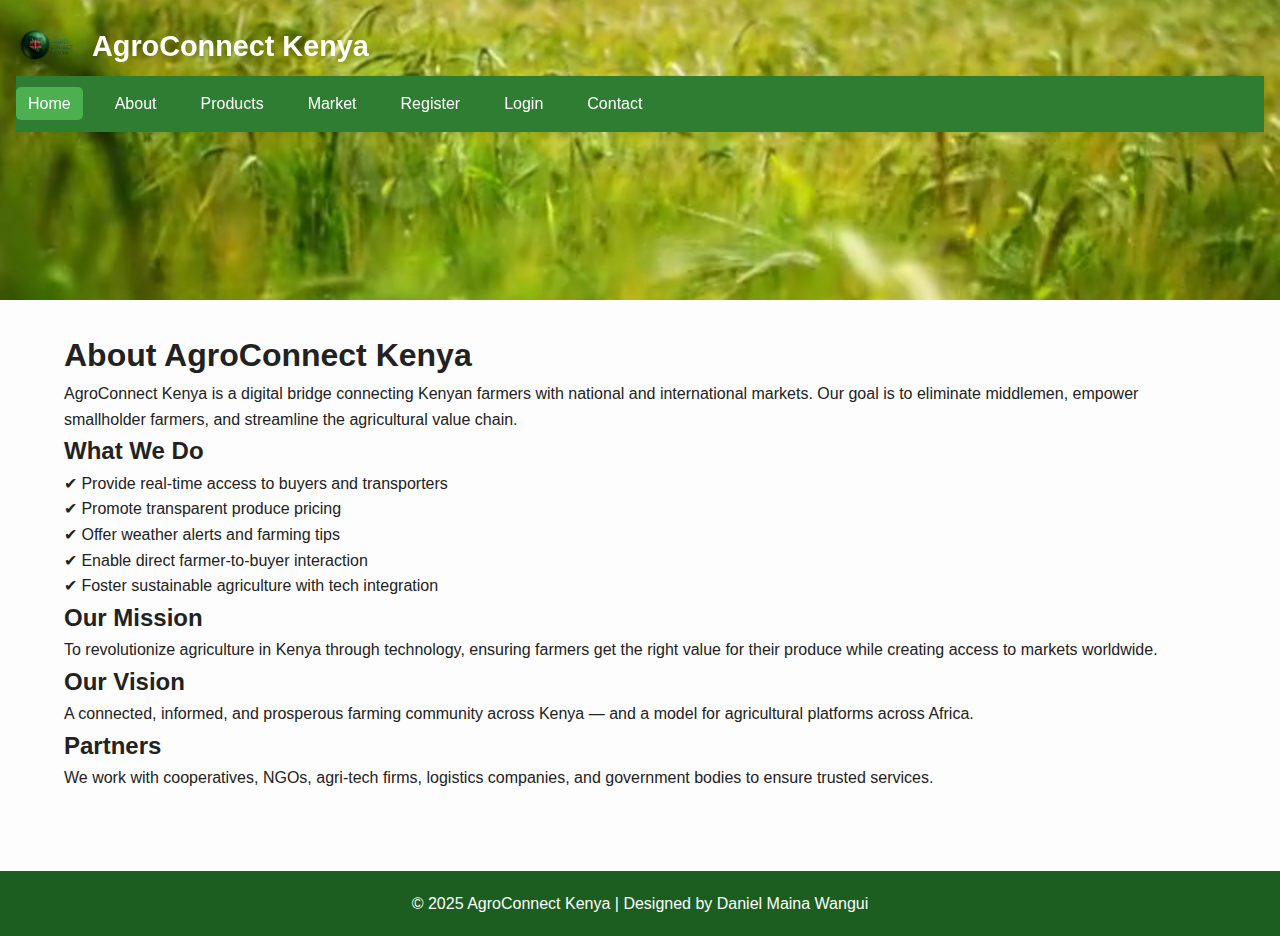
<file: about.html>
<!DOCTYPE html>
<html lang="en">
<head>
  <meta charset="UTF-8" />
  <meta name="viewport" content="width=device-width, initial-scale=1.0"/>
  <title>About Us | AgroConnect Kenya</title>
  <link rel="stylesheet" href="assets/css/style.css" />
</head>
<body class="about">
  <!-- Header -->
  <header>
    <header style="position: relative; width: 100%; height: 300px; overflow: hidden;">
  <!-- Background Video (fills entire header) -->
  <video
    autoplay
    muted
    loop
    playsinline
    width="100%"
    height="100%"
    style="object-fit: cover; position: absolute; top: 0; left: 0; z-index: 0;"
  >
    <source src="assets/videos/farm-bg.mp4" type="video/mp4" />
    Your browser does not support HTML5 video.
  </video>

  <!-- Your Header Content on top of the video -->
  <div style="position: relative; z-index: 1; padding: 1rem; color: white;">
    <img
      src="images/agro logo.png"
      alt="AgroConnect Logo"
      style="width: 60px; height: 60px; border-radius: 50%; float: left; margin-right: 1rem;"
    />
    <h1 style="margin:0; line-height:60px; font-size:1.8rem;">AgroConnect Kenya</h1>
    <nav>
      <ul>
        <li><a href="index.html" class="active">Home</a></li>
        <li><a href="about.html">About</a></li>
        <li><a href="products.html">Products</a></li>
        <li><a href="market.html">Market</a></li>
        <li><a href="register.html">Register</a></li>
        <li><a href="login.html">Login</a></li>
        <li><a href="contact.html">Contact</a></li>
      </ul>
    </nav>
  </div>
</header>
  </header>

  <!-- About Section -->
  <section class="about-section">
    <div class="container">
      <h1>About AgroConnect Kenya</h1>
      <p>
        AgroConnect Kenya is a digital bridge connecting Kenyan farmers with national and international markets. 
        Our goal is to eliminate middlemen, empower smallholder farmers, and streamline the agricultural value chain.
      </p>

      <h2>What We Do</h2>
      <ul>
        <li>✔ Provide real-time access to buyers and transporters</li>
        <li>✔ Promote transparent produce pricing</li>
        <li>✔ Offer weather alerts and farming tips</li>
        <li>✔ Enable direct farmer-to-buyer interaction</li>
        <li>✔ Foster sustainable agriculture with tech integration</li>
      </ul>

      <h2>Our Mission</h2>
      <p>
        To revolutionize agriculture in Kenya through technology, ensuring farmers get the right value for their produce while creating access to markets worldwide.
      </p>

      <h2>Our Vision</h2>
      <p>
        A connected, informed, and prosperous farming community across Kenya — and a model for agricultural platforms across Africa.
      </p>

      <h2>Partners</h2>
      <p>We work with cooperatives, NGOs, agri-tech firms, logistics companies, and government bodies to ensure trusted services.</p>
    </div>
  </section>

  <!-- Footer -->
  <footer>
    <p>&copy; 2025 AgroConnect Kenya | Designed by Daniel Maina Wangui</p>
  </footer>

</body>
</html>
</file>
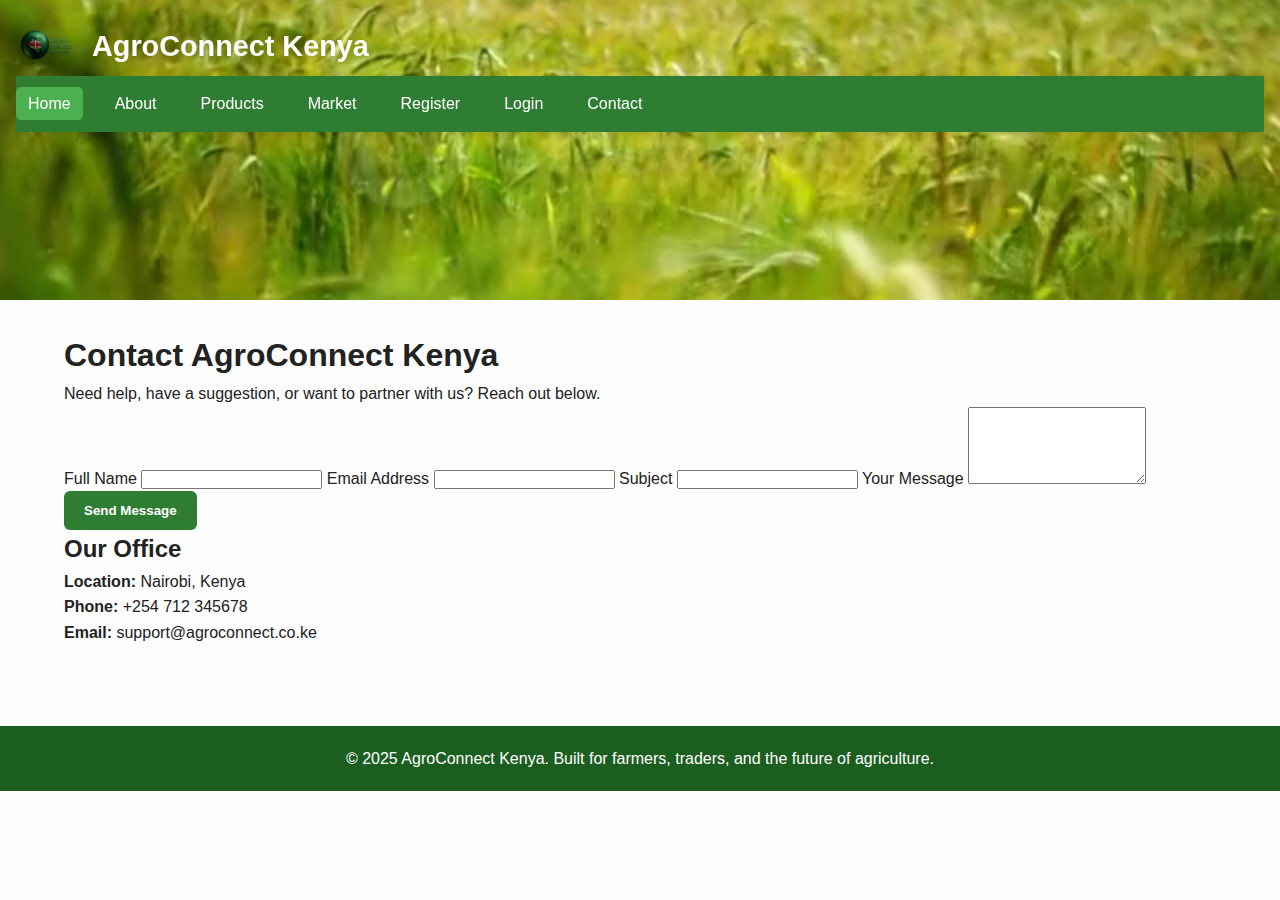
<file: contact.html>
<!DOCTYPE html>
<html lang="en">
<head>
  <meta charset="UTF-8" />
  <meta name="viewport" content="width=device-width, initial-scale=1.0"/>
  <title>Contact Us | AgroConnect Kenya</title>
  <link rel="stylesheet" href="assets/css/style.css" />
</head>
<body class="contact">
  <!-- Header -->
  <header>
    <header style="position: relative; width: 100%; height: 300px; overflow: hidden;">
  <!-- Background Video (fills entire header) -->
  <video
    autoplay
    muted
    loop
    playsinline
    width="100%"
    height="100%"
    style="object-fit: cover; position: absolute; top: 0; left: 0; z-index: 0;"
  >
    <source src="assets/videos/farm-bg.mp4" type="video/mp4" />
    Your browser does not support HTML5 video.
  </video>

  <!-- Your Header Content on top of the video -->
  <div style="position: relative; z-index: 1; padding: 1rem; color: white;">
    <img
      src="images/agro logo.png"
      alt="AgroConnect Logo"
      style="width: 60px; height: 60px; border-radius: 50%; float: left; margin-right: 1rem;"
    />
    <h1 style="margin:0; line-height:60px; font-size:1.8rem;">AgroConnect Kenya</h1>
    <nav>
      <ul>
        <li><a href="index.html" class="active">Home</a></li>
        <li><a href="about.html">About</a></li>
        <li><a href="products.html">Products</a></li>
        <li><a href="market.html">Market</a></li>
        <li><a href="register.html">Register</a></li>
        <li><a href="login.html">Login</a></li>
        <li><a href="contact.html">Contact</a></li>
      </ul>
    </nav>
  </div>
</header>
  <!-- Contact Section -->
  <section class="contact-section">
    <div class="container">
      <h1>Contact AgroConnect Kenya</h1>
      <p>Need help, have a suggestion, or want to partner with us? Reach out below.</p>

      <div class="contact-form">
        <form action="submit_contact.php" method="POST">
          <label for="name">Full Name</label>
          <input type="text" id="name" name="name" required />

          <label for="email">Email Address</label>
          <input type="email" id="email" name="email" required />

          <label for="subject">Subject</label>
          <input type="text" id="subject" name="subject" />

          <label for="message">Your Message</label>
          <textarea id="message" name="message" rows="5" required></textarea>

          <button type="submit" class="btn">Send Message</button>
        </form>
      </div>

      <div class="contact-info">
        <h2>Our Office</h2>
        <p><strong>Location:</strong> Nairobi, Kenya</p>
        <p><strong>Phone:</strong> +254 712 345678</p>
        <p><strong>Email:</strong> support@agroconnect.co.ke</p>
      </div>
    </div>
  </section>

  <!-- Footer -->
  <footer>
    <p>&copy; 2025 AgroConnect Kenya. Built for farmers, traders, and the future of agriculture.</p>
  </footer>

</body>
</html>
</file>
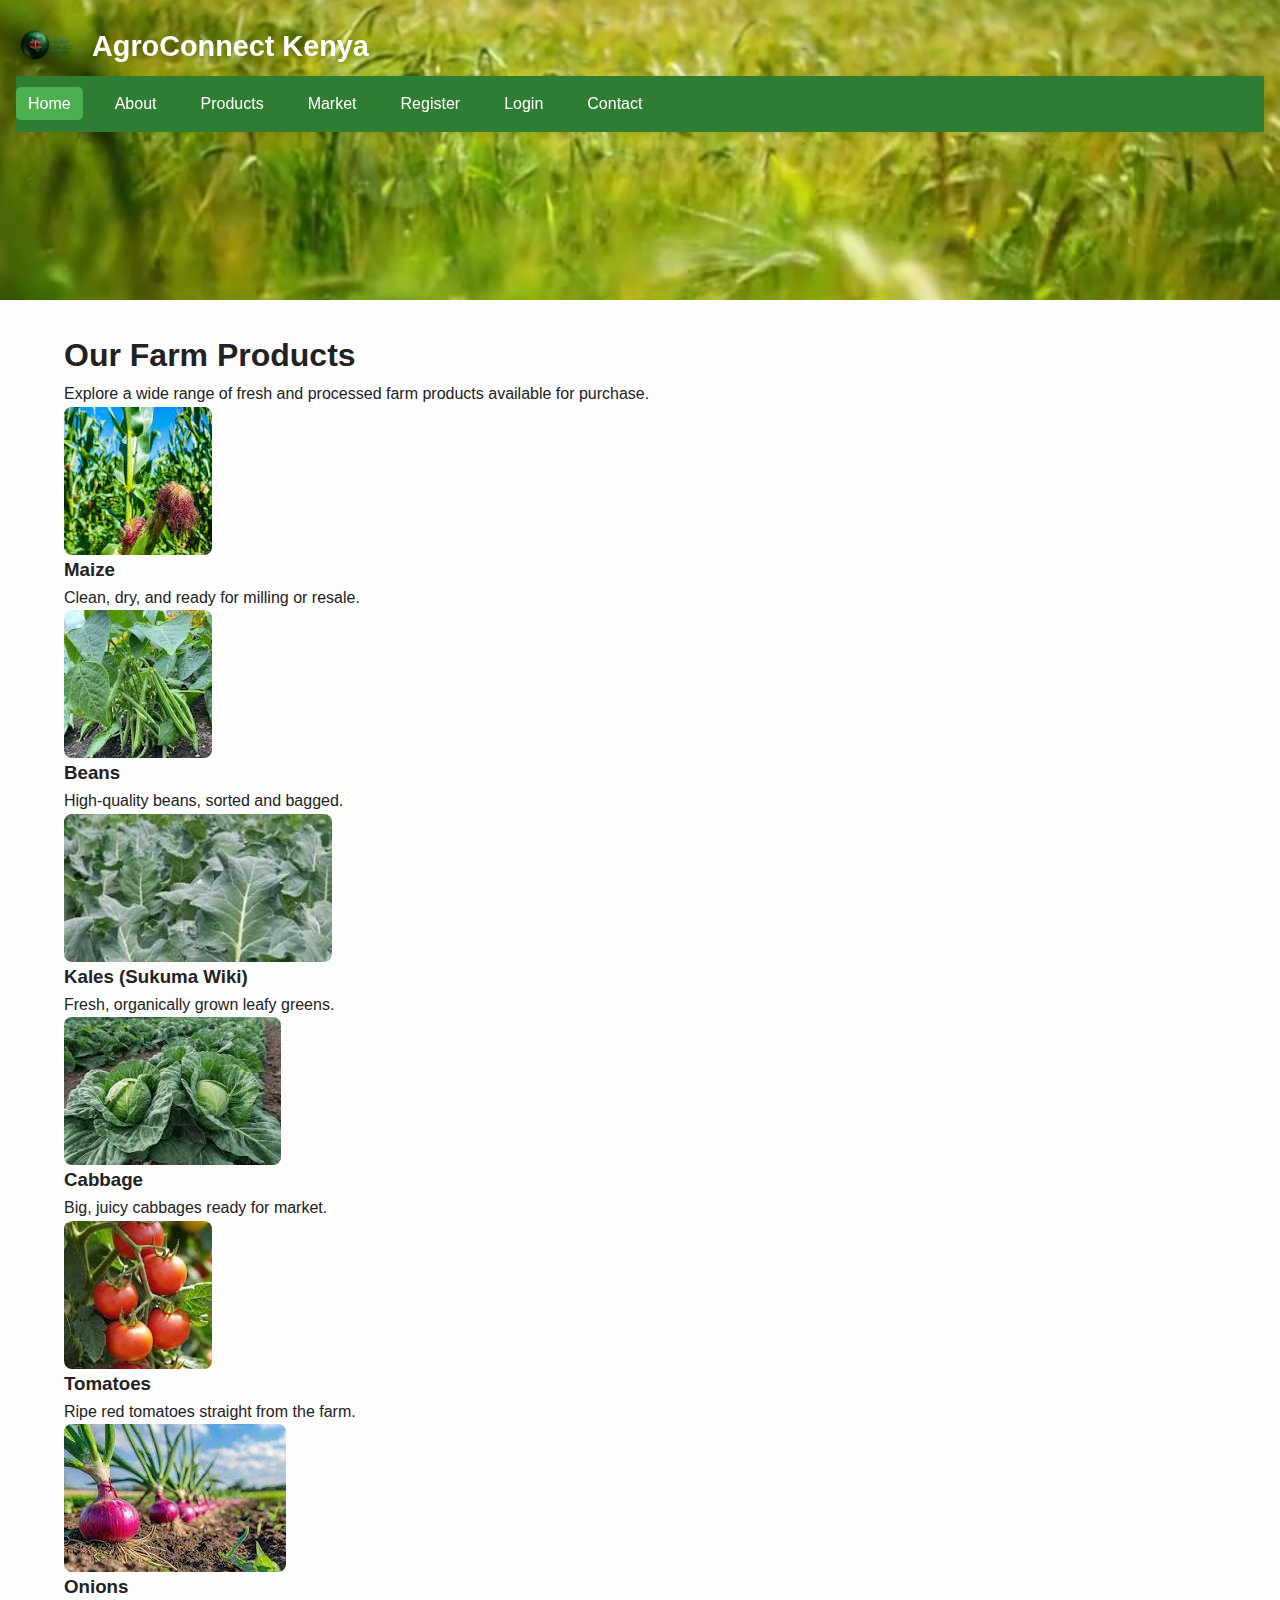
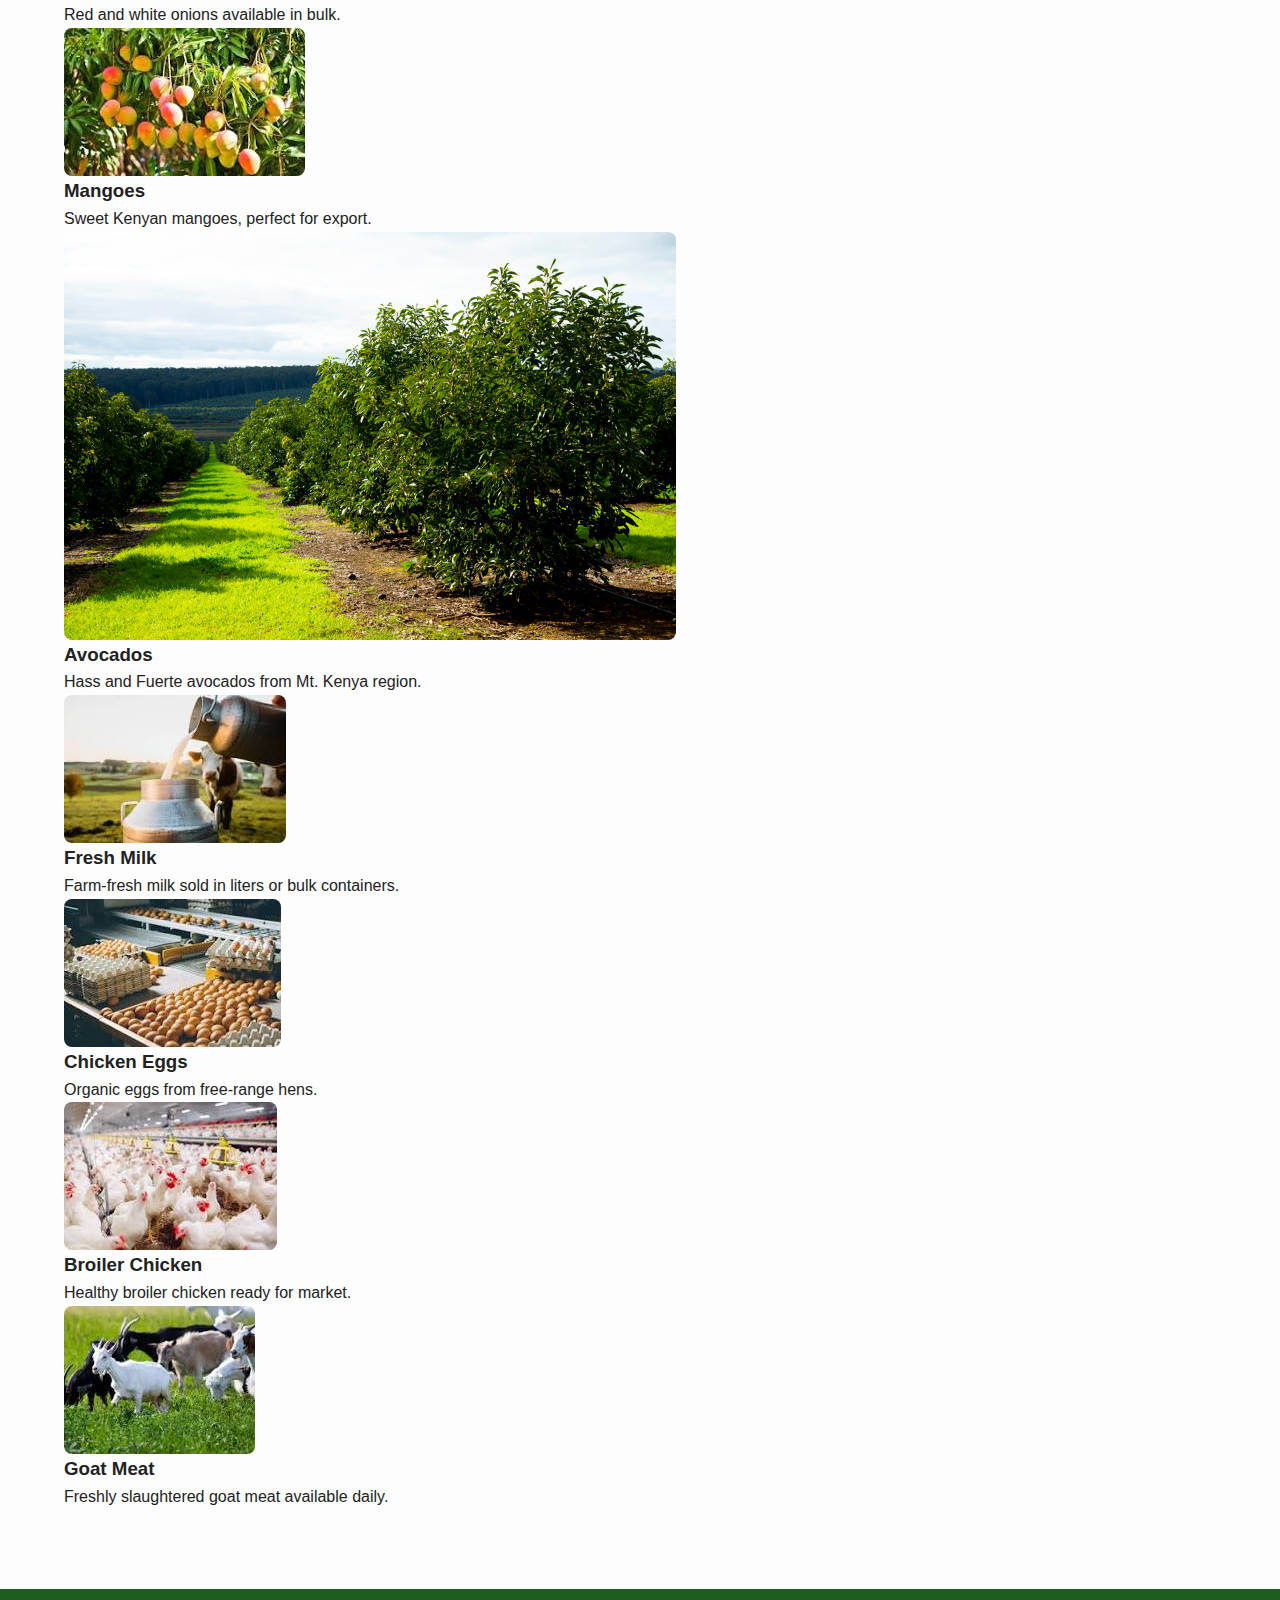
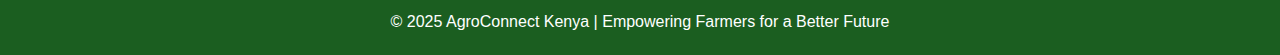
<file: products.html>
<!DOCTYPE html>
<html lang="en">
<head>
  <meta charset="UTF-8" />
  <meta name="viewport" content="width=device-width, initial-scale=1.0"/>
  <title>Farm Products | AgroConnect Kenya</title>
  <link rel="stylesheet" href="assets/css/style.css" />
</head>
<body class="products">
  <!-- Header -->
  <header>
    <header style="position: relative; width: 100%; height: 300px; overflow: hidden;">
  <!-- Background Video (fills entire header) -->
  <video
    autoplay
    muted
    loop
    playsinline
    width="100%"
    height="100%"
    style="object-fit: cover; position: absolute; top: 0; left: 0; z-index: 0;"
  >
    <source src="assets/videos/farm-bg.mp4" type="video/mp4" />
    Your browser does not support HTML5 video.
  </video>

  <!-- Your Header Content on top of the video -->
  <div style="position: relative; z-index: 1; padding: 1rem; color: white;">
    <img
      src="images/agro logo.png"
      alt="AgroConnect Logo"
      style="width: 60px; height: 60px; border-radius: 50%; float: left; margin-right: 1rem;"
    />
    <h1 style="margin:0; line-height:60px; font-size:1.8rem;">AgroConnect Kenya</h1>
    <nav>
      <ul>
        <li><a href="index.html" class="active">Home</a></li>
        <li><a href="about.html">About</a></li>
        <li><a href="products.html">Products</a></li>
        <li><a href="market.html">Market</a></li>
        <li><a href="register.html">Register</a></li>
        <li><a href="login.html">Login</a></li>
        <li><a href="contact.html">Contact</a></li>
      </ul>
    </nav>
  </div>
</header>
  </header>

  <!-- Products Section -->
  <section class="product-section">
    <div class="container">
      <h1>Our Farm Products</h1>
      <p>Explore a wide range of fresh and processed farm products available for purchase.</p>

      <div class="product-grid">

        <!-- Product 1 -->
        <div class="product-card">
          <img src="/images/maize.jpeg" alt="Maize" />
          <h3>Maize</h3>
          <p>Clean, dry, and ready for milling or resale.</p>
        </div>

        <!-- Product 2 -->
        <div class="product-card">
          <img src="/images/beans.jpeg" alt="Beans" />
          <h3>Beans</h3>
          <p>High-quality beans, sorted and bagged.</p>
        </div>

        <!-- Product 3 -->
        <div class="product-card">
          <img src="/images/skuma.jpeg" alt="Kales (Sukuma Wiki)" />
          <h3>Kales (Sukuma Wiki)</h3>
          <p>Fresh, organically grown leafy greens.</p>
        </div>

        <!-- Product 4 -->
        <div class="product-card">
          <img src="/images/cabbage.jpeg" alt="Cabbage" />
          <h3>Cabbage</h3>
          <p>Big, juicy cabbages ready for market.</p>
        </div>

        <!-- Product 5 -->
        <div class="product-card">
          <img src="/images/Tomatoes.jpeg" alt="Tomatoes" />
          <h3>Tomatoes</h3>
          <p>Ripe red tomatoes straight from the farm.</p>
        </div>

        <!-- Product 6 -->
        <div class="product-card">
          <img src="/images/Onions.jpeg" alt="Onions" />
          <h3>Onions</h3>
          <p>Red and white onions available in bulk.</p>
        </div>

        <!-- Product 7 -->
        <div class="product-card">
          <img src="/images/Mangoes.jpeg" alt="Mangoes" />
          <h3>Mangoes</h3>
          <p>Sweet Kenyan mangoes, perfect for export.</p>
        </div>

        <!-- Product 8 -->
        <div class="product-card">
          <img src="/images/Avocados.jpg" alt="Avocados" />
          <h3>Avocados</h3>
          <p>Hass and Fuerte avocados from Mt. Kenya region.</p>
        </div>

        <!-- Product 9 -->
        <div class="product-card">
          <img src="/images/Fresh Milk.jpeg" alt="Milk" />
          <h3>Fresh Milk</h3>
          <p>Farm-fresh milk sold in liters or bulk containers.</p>
        </div>

        <!-- Product 10 -->
        <div class="product-card">
          <img src="/images/Chicken Eggs.jpeg" alt="Eggs" />
          <h3>Chicken Eggs</h3>
          <p>Organic eggs from free-range hens.</p>
        </div>

        <!-- Product 11 -->
        <div class="product-card">
          <img src="/images/Broiler Chicken.jpeg" alt="Broiler Chicken" />
          <h3>Broiler Chicken</h3>
          <p>Healthy broiler chicken ready for market.</p>
        </div>

        <!-- Product 12 -->
        <div class="product-card">
          <img src="/images/Goat Meat.jpeg" alt="Goat Meat" />
          <h3>Goat Meat</h3>
          <p>Freshly slaughtered goat meat available daily.</p>
        </div>

      </div>
    </div>
  </section>

  <!-- Footer -->
  <footer>
    <p>&copy; 2025 AgroConnect Kenya | Empowering Farmers for a Better Future</p>
  </footer>

</body>
</html>
</file>
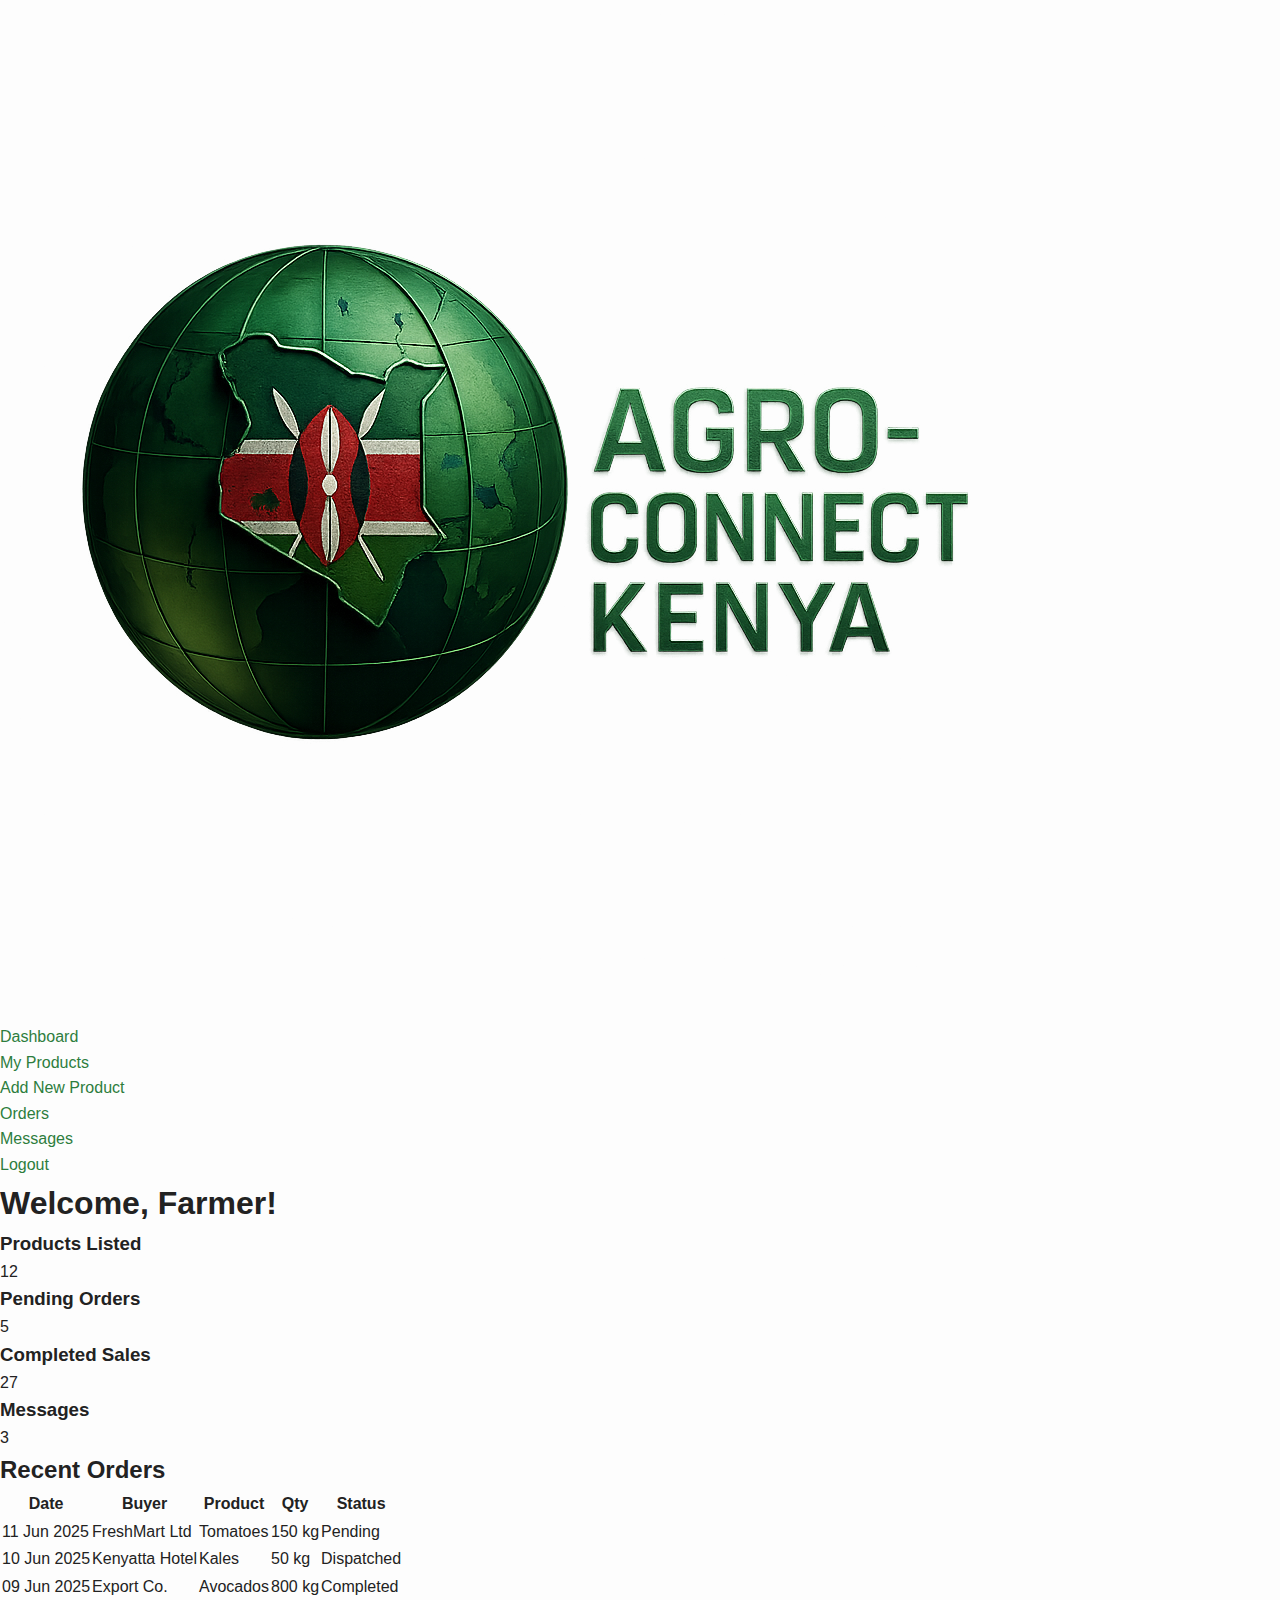
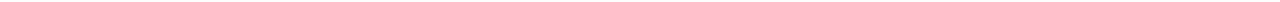
<file: dashboard/farmer-dashboard.html>
<!DOCTYPE html>
<html lang="en">
<head>
  <meta charset="UTF-8" />
  <meta name="viewport" content="width=device-width, initial-scale=1.0" />
  <title>Farmer Dashboard | AgroConnect Kenya</title>
  <link rel="stylesheet" href="../assets/css/style.css" />
  <link rel="stylesheet" href="../assets/css/responsive.css" />
</head>
<body class="dashboard farmer-dash">

  <!-- Sidebar -->
  <aside class="sidebar">
    <div class="logo">
      <img src="/images/agro logo.png" alt="AgroConnect" />
    </div>
    <ul>
      <li class="active"><a href="#">Dashboard</a></li>
      <li><a href="#">My Products</a></li>
      <li><a href="#">Add New Product</a></li>
      <li><a href="#">Orders</a></li>
      <li><a href="#">Messages</a></li>
      <li><a href="../index.html">Logout</a></li>
    </ul>
  </aside>

  <!-- Main Content -->
  <main class="dash-content">
    <h1>Welcome, Farmer!</h1>

    <div class="stats-grid">
      <div class="stat-card">
        <h3>Products Listed</h3>
        <p>12</p>
      </div>
      <div class="stat-card">
        <h3>Pending Orders</h3>
        <p>5</p>
      </div>
      <div class="stat-card">
        <h3>Completed Sales</h3>
        <p>27</p>
      </div>
      <div class="stat-card">
        <h3>Messages</h3>
        <p>3</p>
      </div>
    </div>

    <h2 class="mt-4">Recent Orders</h2>
    <table class="data-table">
      <thead>
        <tr><th>Date</th><th>Buyer</th><th>Product</th><th>Qty</th><th>Status</th></tr>
      </thead>
      <tbody>
        <tr><td>11 Jun 2025</td><td>FreshMart Ltd</td><td>Tomatoes</td><td>150 kg</td><td>Pending</td></tr>
        <tr><td>10 Jun 2025</td><td>Kenyatta Hotel</td><td>Kales</td><td>50 kg</td><td>Dispatched</td></tr>
        <tr><td>09 Jun 2025</td><td>Export Co.</td><td>Avocados</td><td>800 kg</td><td>Completed</td></tr>
      </tbody>
    </table>
  </main>

</body>
</html>
</file>
<file: assets/css/responsive.css>
/*  Responsive tweaks  */

@media (max-width: 992px){
  .sidebar{width:200px}
  .dash-content{margin-left:210px}
}

@media (max-width: 768px){
  /* Collapse sidebar */
  .sidebar{position:static;width:100%;height:auto;display:flex;overflow-x:auto}
  .sidebar ul{display:flex;flex-wrap:nowrap}
  .sidebar ul li{margin-right:15px}
  .dash-content{margin:0;padding:20px}
  .stats-grid{grid-template-columns:repeat(auto-fill,minmax(150px,1fr))}
}

@media (max-width: 500px){
  .auth-container{margin:40px 15px;padding:25px}
  .product-grid.small{grid-template-columns:repeat(auto-fill,minmax(120px,1fr))}
}
@media (max-width: 480px) {
  .auth-container {
    padding: 25px 20px;
  }
  .auth-container h2 {
    font-size: 1.5rem;
  }
  .btn-primary {
    font-size: 0.95rem;
    padding: 10px 18px;
  }
}
</file>
<file: assets/css/style.css>
/* === BASE RESET === */
*, *::before, *::after {
  margin: 0;
  padding: 0;
  box-sizing: border-box;
}
body, html {
  font-family: 'Poppins', sans-serif;
  background-color: #fdfdfd;
  
  scroll-behavior: smooth;
  line-height: 1.6;
}
a {
  text-decoration: none;
  color: inherit;
}
ul {
  list-style-type: none;
}
img {
  max-width: 100%;
  display: block;
  border-radius: 8px;
}

/* === COLOR SCHEME === */
:root {
  --primary: #2e7d32;
  --secondary: #4caf50;
  --accent: #e8f5e9;
  --light: #ffffff;
  --dark: #1b5e20;
  --gray: #f1f1f1;
  --shadow: rgba(0, 0, 0, 0.1);
}

/* === GLOBAL STYLES === */
.container {
  width: 90%;
  max-width: 1200px;
  margin: auto;
  padding: 30px 0;
}

.btn {
  background-color: var(--primary);
  color: #fff;
  padding: 12px 20px;
  border: none;
  border-radius: 6px;
  cursor: pointer;
  font-weight: 600;
  transition: background 0.3s ease;
}
.btn:hover {
  background-color: var(--dark);
}

/* === NAVIGATION MENU === */
nav {
  background: var(--primary);
  padding: 15px 0;
  box-shadow: 0 2px 6px var(--shadow);
}
nav .nav-container {
  display: flex;
  justify-content: space-between;
  align-items: center;
  width: 90%;
  max-width: 1200px;
  margin: auto;
}
.logo-img {
  width: 80px;               /* Make the logo smaller */
  height: 80px;
  border-radius: 50%;        /* Make it circular */
  object-fit: cover;         /* Ensure content fits within the circle */
  float: left;               /* Align to the left */
  margin-right: 15px;        /* Spacing to the right */
}

nav .logo {
  font-size: 1.6rem;
  color: #fff;
  font-weight: bold;
}
nav ul {
  display: flex;
  gap: 20px;
}
nav ul li a {
  color: #fff;
  font-weight: 500;
  padding: 8px 12px;
  border-radius: 5px;
  transition: background 0.3s ease;
}
nav ul li a:hover,
nav ul li a.active {
  background: var(--secondary);
}

/* === HERO SECTION === */
.hero {
  background: url('/images/background.jpeg') no-repeat center center/cover;
  height: 85vh;
  display: flex;
  justify-content: center;
  align-items: center;
  color: #fff;
  text-align: center;
  position: relative;
}
.hero::before {
  content: '';
  position: absolute;
  top: 0; left: 0; right: 0; bottom: 0;
  background: rgba(0, 0, 0, 0.45);
  z-index: 1;
}
.hero-content {
  position: relative;
  z-index: 2;
}
.hero h1 {
  font-size: 3rem;
  margin-bottom: 15px;
}
.hero p {
  font-size: 1.2rem;
  max-width: 600px;
  margin: auto;
}

/* === CARD GRID === */
.card-grid {
  display: grid;
  grid-template-columns: repeat(auto-fit, minmax(240px, 1fr));
  gap: 20px;
  margin-top: 40px;
}
.card {
  background: #fff;
  border-radius: 10px;
  box-shadow: 0 4px 12px var(--shadow);
  overflow: hidden;
  transition: transform 0.3s ease;
}
.card:hover {
  transform: translateY(-8px);
}
.card img {
  width: 100%;
  height: 160px;
  object-fit: cover;
}
.card-body {
  padding: 20px;
}
.card-body h3 {
  font-size: 1.1rem;
  margin-bottom: 10px;
  color: var(--primary);
}
.card-body p {
  font-size: 0.95rem;
  color: #555;
}

/* === FORMS === */
.form-container {
  background: #fff;
  padding: 30px;
  border-radius: 8px;
  box-shadow: 0 4px 10px var(--shadow);
  max-width: 500px;
  margin: 40px auto;
}
.form-container h2 {
  text-align: center;
  color: var(--primary);
  margin-bottom: 20px;
}
.form-container label {
  font-weight: 600;
  display: block;
  margin-bottom: 8px;
}
.form-container input, .form-container textarea {
  width: 100%;
  padding: 10px;
  margin-bottom: 20px;
  border: 1px solid #ccc;
  border-radius: 6px;
}

/* === FOOTER === */
footer {
  background: var(--dark);
  color: #fff;
  text-align: center;
  padding: 20px 0;
  margin-top: 50px;
}

/* === RESPONSIVE === */
@media (max-width: 768px) {
  nav ul {
    flex-direction: column;
    background: var(--primary);
  }
  .hero h1 {
    font-size: 2.2rem;
  }
  .card-body h3 {
    font-size: 1rem;
  }
}
/* ========== RESET & BASE ========== */
*,
*::before,
*::after {
  margin: 0;
  padding: 0;
  box-sizing: border-box;
}
html, body {
  font-family: 'Segoe UI', Roboto, Arial, sans-serif;
  line-height: 1.6;
  color: #222;
}
a {
  color: #2d7d3e;
  text-decoration: none;
}
img {
  max-width: 100%;
  display: block;
}

/* ========== BACKGROUND ========== */
.bg-img {
  position: fixed;
  top: 50%;
  left: 50%;
  min-width: 100%;
  min-height: 100%;
  transform: translate(-50%, -50%);
  object-fit: cover;
  z-index: -2;
}
.overlay {
  position: fixed;
  top: 0;
  left: 0;
  width: 100%;
  height: 100%;
  background: rgba(0,0,0,0.6);
  z-index: -1;
}

/* ========== LOGIN PAGE ========== */
body.login {
  display: flex;
  justify-content: center;
  align-items: center;
  min-height: 100vh;
  background-color: #f5f5f5;
}

.auth-container {
  background: #fff;
  max-width: 420px;
  width: 90%;
  padding: 35px 28px;
  border-radius: 12px;
  box-shadow: 0 8px 25px rgba(0, 0, 0, 0.1);
  z-index: 1;
}
.auth-container h2 {
  text-align: center;
  color: #2d7d3e;
  margin-bottom: 25px;
}
.auth-container form label {
  display: block;
  margin-top: 15px;
  font-weight: 600;
  font-size: 0.95rem;
  color: #333;
}
.auth-container input {
  width: 100%;
  padding: 12px;
  margin-top: 6px;
  border: 1px solid #ccc;
  border-radius: 6px;
  font-size: 1rem;
}

/* ========== BUTTON ========== */
.btn-primary {
  display: inline-block;
  background: #2d7d3e;
  color: #fff;
  padding: 12px 22px;
  margin-top: 20px;
  border: none;
  border-radius: 6px;
  cursor: pointer;
  font-weight: 600;
  font-size: 1rem;
  transition: background 0.3s ease;
}
.btn-primary:hover {
  background: #256b32;
}

/* ========== UTILITIES ========== */
.w-100 { width: 100%; }
.text-center { text-align: center; }
.mt-2 { margin-top: 0.75rem; }
</file>
